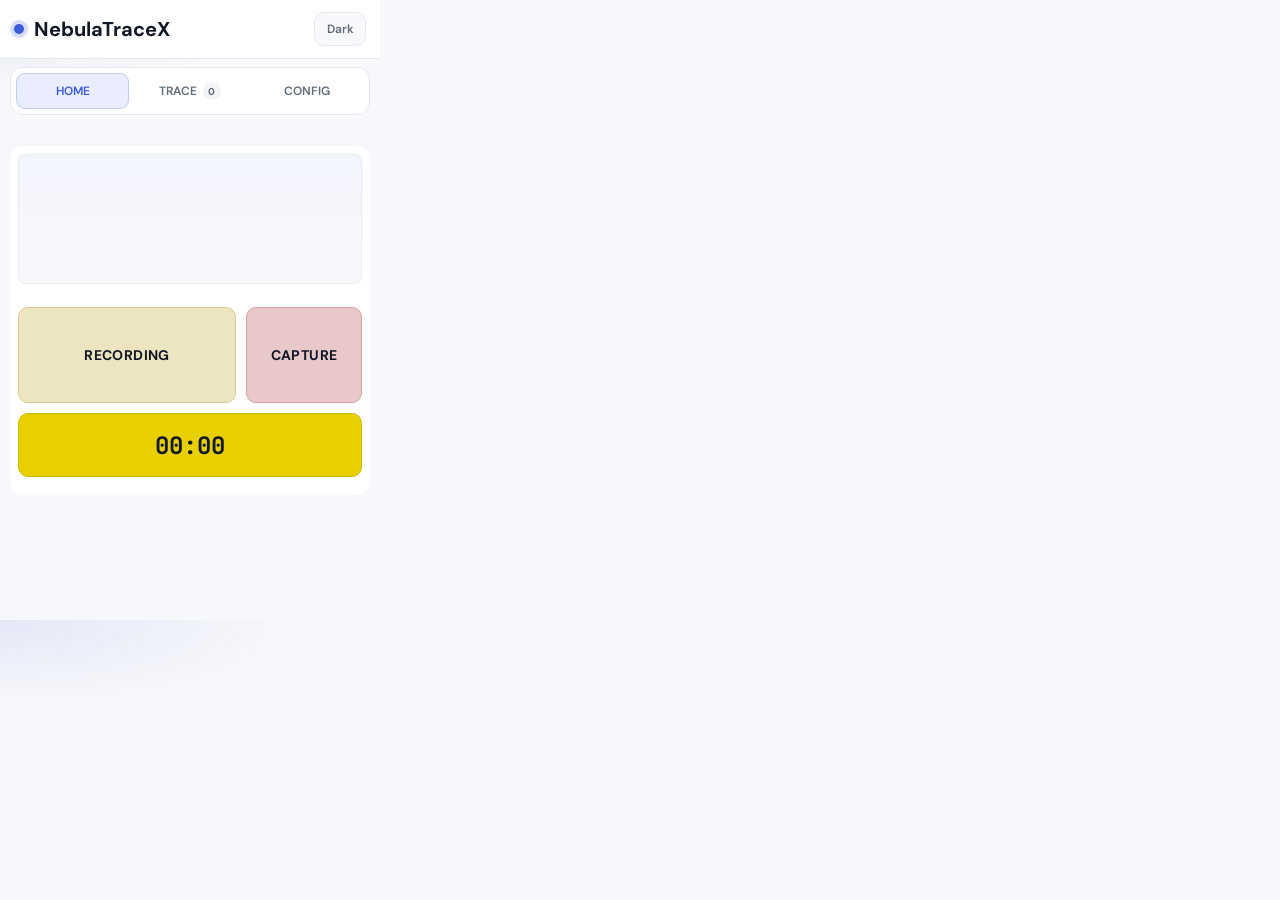
<file: popup/index.html>
<!doctype html>
<html lang="en">
<head>
    <meta charset="UTF-8" />
    <meta name="viewport" content="width=device-width, initial-scale=1.0" />
    <title>NebulaTraceX</title>
    <link rel="preconnect" href="https://fonts.googleapis.com" />
    <link href="https://fonts.googleapis.com/css2?family=DM+Sans:wght@400;500;600;700&family=JetBrains+Mono:wght@400;500&display=swap" rel="stylesheet" />
    <link rel="stylesheet" href="../assets/styles/popup.css" />
</head>
<body>
    <div class="app" id="app">
        <header class="header">
            <div class="logo">
                <span class="logo-dot" id="logo-dot"></span>
                NebulaTraceX
            </div>
            <button class="theme-btn" id="theme-toggle" title="Toggle dark mode">Dark</button>
        </header>

        <nav class="tabs-bar">
            <button class="tab-btn active" data-tab="home" data-i18n="tabs.home">Home</button>
            <button class="tab-btn" data-tab="trace">
                <span data-i18n="tabs.trace">TRACE</span>
                <span class="tab-badge" id="badge-trace">0</span>
            </button>
            <button class="tab-btn" data-tab="settings" data-i18n="tabs.settings">Settings</button>
        </nav>

        <div class="tab-content">
            <div class="tab-panel active" id="tab-home">
                <br>
                <div class="home-shell">
                        <div class="home-slider" id="side-carousel">
                            
                        </div>
                        <br>
                    <div class="home-actions">
                        <button class="btn btn-primary btn-record home-recording-btn" id="btn-start" data-i18n="recorder.start_btn">RECORDING</button>
                        <button class="btn btn-ghost btn-record home-capture-btn" id="btn-screenshot" data-i18n="recorder.screenshot_btn" data-i18n-attr="title">CAPTURE</button>
                    </div>

                    <div class="home-time-pill" id="elapsed-time" style="font-variant-numeric: tabular-nums">00:00</div>
                </div>
            </div>

            <div class="tab-panel" id="tab-trace">
                <div class="trace-toolbar" id="trace-toolbar" style="display:none">
                    <div class="trace-toolbar-title" data-i18n="trace.sessions">Sessions</div>
                    <button class="btn btn-ghost btn-sm btn-danger" id="btn-delete-all" data-i18n="trace.delete_all">Delete all</button>
                </div>
                <div class="search-box" id="trace-search-box">
                    <input type="text" id="trace-search" data-i18n="trace.search_placeholder" data-i18n-attr="placeholder" placeholder="Search sessions..." />
                </div>
                <div id="trace-empty" style="display:none">
                    <div class="empty">
                        <div class="empty-title" data-i18n="common.no_data">No data yet</div>
                    </div>
                </div>
                <div id="trace-list"></div>

                <div class="trace-detail" id="trace-detail" style="display:none">
                    <div class="detail-top">
                        <button class="btn btn-ghost btn-sm btn-icon" id="btn-back-trace" data-i18n="trace.back" title="Back">←</button>
                        <div class="detail-actions">
                            <button class="btn btn-ghost btn-sm" id="btn-copy-export" data-i18n="trace.export_copy">COPY</button>
                            <button class="btn btn-ghost btn-sm" id="btn-export-json" data-i18n="trace.export_json">Download JSON</button>
                            <button class="btn btn-ghost btn-sm" id="btn-export-md" data-i18n="trace.export_md">Download MD</button>
                        </div>
                    </div>

                    <div class="toggle-group detail-tabs">
                        <button class="toggle-btn active" data-trace-tab="steps" data-i18n="details.tab_steps">Steps</button>
                        <button class="toggle-btn" data-trace-tab="networks" data-i18n="details.tab_networks">Networks</button>
                        <button class="toggle-btn" data-trace-tab="images" data-i18n="details.tab_images">Images</button>
                    </div>

                    <div class="detail-panel active" id="trace-steps"></div>
                    <div class="detail-panel" id="trace-networks"></div>
                    <div class="detail-panel" id="trace-images"></div>
                </div>
            </div>

            <div class="tab-panel" id="tab-settings">
                <div class="card settings-card">
                    <div class="section-label" data-i18n="settings.step_title">Step / UI Filters</div>
                    <div class="settings-desc" data-i18n="settings.presets_desc">Quick toggles for UI frameworks that generate overlay/tooltip noise.</div>
                    <div class="settings-checks">
                        <label class="check-row"><input type="checkbox" data-preset="ant" /> <span data-i18n="settings.preset_ant">Ant Design</span></label>
                        <label class="check-row"><input type="checkbox" data-preset="mui" /> <span data-i18n="settings.preset_mui">MUI</span></label>
                        <label class="check-row"><input type="checkbox" data-preset="radix" /> <span data-i18n="settings.preset_radix">Radix UI</span></label>
                        <label class="check-row"><input type="checkbox" data-preset="headlessUi" /> <span data-i18n="settings.preset_headlessui">Headless UI</span></label>
                        <label class="check-row"><input type="checkbox" data-preset="tailwindUi" /> <span data-i18n="settings.preset_tailwindui">Tailwind UI</span></label>
                        <label class="check-row"><input type="checkbox" data-preset="shopify" /> <span data-i18n="settings.preset_shopify">Shopify Polaris</span></label>
                    </div>
                </div>

                <div class="card settings-card">
                    <div class="section-label" data-i18n="settings.network_title">Network Rules</div>
                    <div class="settings-desc" data-i18n="settings.network_desc">Control which network calls are captured and how much data is stored.</div>

                    <label class="settings-label" data-i18n="settings.network_presets">Network presets</label>
                    <div class="settings-checks settings-checks-3">
                        <label class="check-row"><input type="checkbox" data-net-preset="sentry" /> <span data-i18n="settings.net_preset_sentry">Sentry</span></label>
                        <label class="check-row"><input type="checkbox" data-net-preset="segment" /> <span data-i18n="settings.net_preset_segment">Segment</span></label>
                        <label class="check-row"><input type="checkbox" data-net-preset="mixpanel" /> <span data-i18n="settings.net_preset_mixpanel">Mixpanel</span></label>
                    </div>

                    <label class="settings-label" data-i18n="settings.blocked_hosts">Blocked hosts (patterns)</label>
                    <textarea class="field" id="net-blocked-hosts" rows="3" data-i18n="settings.blocked_hosts_ph" data-i18n-attr="placeholder" placeholder="analytics.google.com, doubleclick"></textarea>

                    <label class="settings-label" data-i18n="settings.ignore_urls">Ignore URL patterns</label>
                    <textarea class="field" id="net-ignore-urls" rows="3" data-i18n="settings.ignore_urls_ph" data-i18n-attr="placeholder" placeholder="\\.svg$, tracking"></textarea>

                    <label class="settings-label" data-i18n="settings.ignore_exts">Ignore extensions</label>
                    <input class="field" id="net-ignore-exts" data-i18n="settings.ignore_exts_ph" data-i18n-attr="placeholder" placeholder="png, jpg, svg, css" />

                    <div class="settings-grid settings-grid-2">
                        <div>
                            <label class="settings-label" data-i18n="settings.ignore_methods">Ignore methods</label>
                            <input class="field" id="net-ignore-methods" data-i18n="settings.ignore_methods_ph" data-i18n-attr="placeholder" placeholder="OPTIONS, HEAD" />
                        </div>
                        <div>
                            <label class="settings-label" data-i18n="settings.capture_methods">Capture body methods</label>
                            <input class="field" id="net-capture-methods" data-i18n="settings.capture_methods_ph" data-i18n-attr="placeholder" placeholder="POST, PUT, PATCH" />
                        </div>
                    </div>

                    <div class="settings-grid settings-grid-3">
                        <div>
                            <label class="settings-label" data-i18n="settings.max_url">Max URL length</label>
                            <input class="field" id="net-max-url" type="number" min="80" step="10" />
                        </div>
                        <div>
                            <label class="settings-label" data-i18n="settings.max_body">Max body length</label>
                            <input class="field" id="net-max-body" type="number" min="200" step="50" />
                        </div>
                        <div>
                            <label class="settings-label" data-i18n="settings.max_form_keys">Max form keys</label>
                            <input class="field" id="net-max-form-keys" type="number" min="5" step="1" />
                        </div>
                    </div>

                    <div class="settings-actions">
                        <button class="btn btn-ghost btn-sm" id="net-reset" data-i18n="settings.reset">Reset</button>
                        <div class="settings-status" id="net-status"></div>
                        <button class="btn btn-primary btn-sm" id="net-save" data-i18n="settings.save">Save</button>
                    </div>
                </div>

                <div class="card settings-card">
                    <div class="section-label" data-i18n="settings.config_title">Config Share</div>
                    <div class="settings-desc" data-i18n="settings.config_desc">Export or import a rule set to share with your team.</div>
                    <textarea class="field" id="config-json" rows="5" data-i18n="settings.config_ph" data-i18n-attr="placeholder" placeholder="{...}"></textarea>
                    <div class="settings-actions">
                        <button class="btn btn-ghost btn-sm" id="config-export" data-i18n="settings.export">Export</button>
                        <div class="settings-status" id="config-status"></div>
                        <button class="btn btn-primary btn-sm" id="config-import" data-i18n="settings.import">Import</button>
                    </div>
                </div>
            </div>
        </div>

        <div class="image-modal" id="image-modal" style="display:none">
            <div class="image-modal-backdrop" id="image-modal-backdrop"></div>
            <div class="image-modal-card">
                <div class="image-modal-toolbar">
                    <button class="btn btn-ghost btn-sm" id="image-modal-open" data-i18n="trace.open_window">Open Editor</button>
                    <button class="btn btn-ghost btn-sm" id="image-modal-close" data-i18n="trace.close">Close</button>
                </div>
                <div class="image-modal-stage" id="image-modal-stage">
                    <img id="image-modal-img" alt="screenshot" />
                </div>
                <textarea class="field" id="image-modal-note" rows="2" data-i18n="trace.image_note" data-i18n-attr="placeholder" placeholder="Add a note for this image..."></textarea>
                <div class="row-between" style="margin-top:6px">
                    <span id="image-modal-time" style="font-size:11px;color:var(--text-subtle)"></span>
                </div>
            </div>
        </div>
    </div>
    <script src="popup.js" type="module"></script>
</body>
</html>
</file>
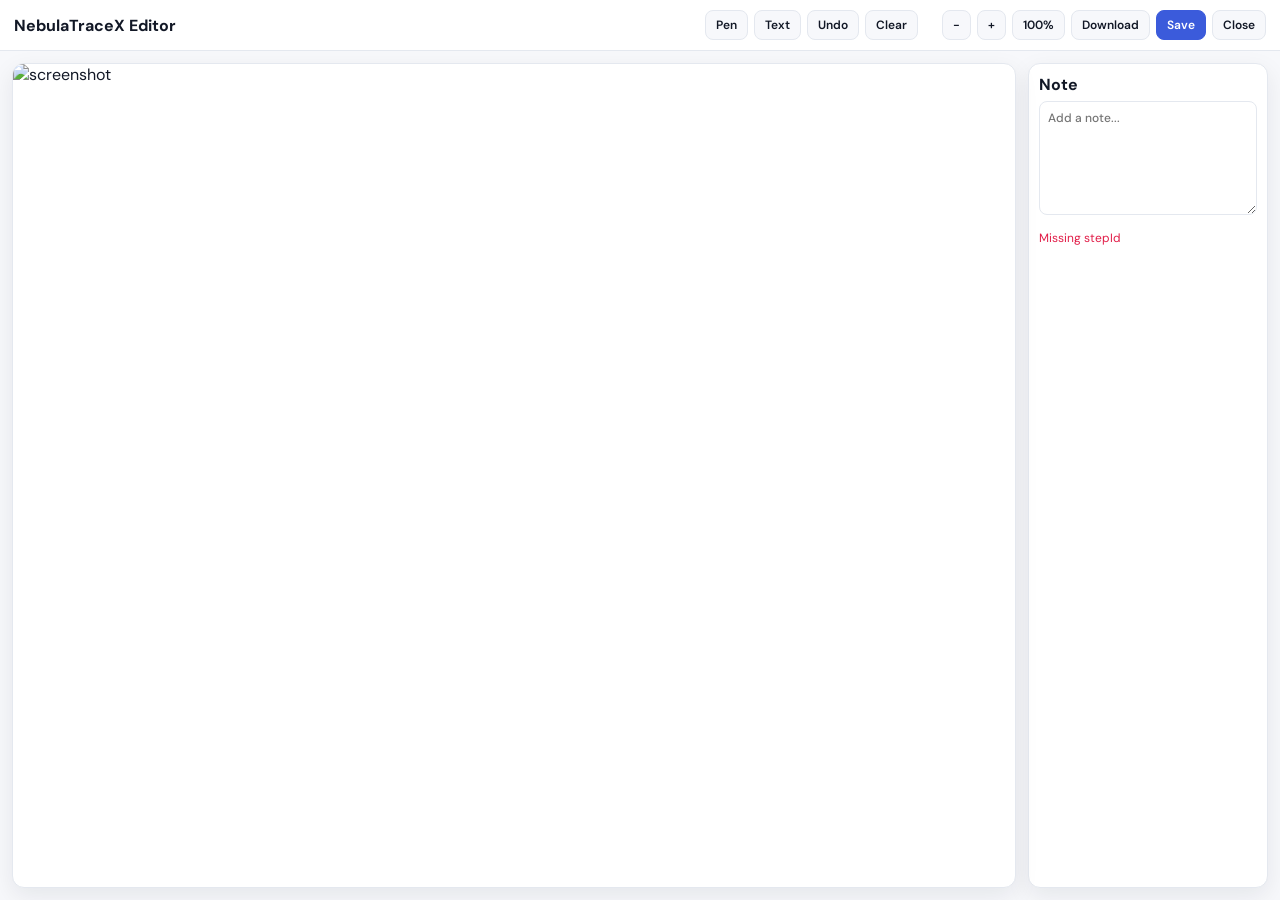
<file: editor/editor.html>
<!doctype html>
<html lang="en">
<head>
  <meta charset="UTF-8" />
  <meta name="viewport" content="width=device-width, initial-scale=1.0" />
  <title>NebulaTraceX Editor</title>
  <link rel="preconnect" href="https://fonts.googleapis.com" />
  <link href="https://fonts.googleapis.com/css2?family=DM+Sans:wght@400;500;600;700&display=swap" rel="stylesheet" />
  <link rel="stylesheet" href="editor.css" />
</head>
<body>
  <div class="app">
    <header class="topbar">
      <div class="title">NebulaTraceX Editor</div>
      <div class="toolbar">
        <button class="btn" id="btn-pen">Pen</button>
        <button class="btn" id="btn-text">Text</button>
        <button class="btn" id="btn-undo">Undo</button>
        <button class="btn" id="btn-clear">Clear</button>
        <div class="spacer"></div>
        <button class="btn" id="btn-zoom-out">-</button>
        <button class="btn" id="btn-zoom-in">+</button>
        <button class="btn" id="btn-zoom-reset">100%</button>
        <button class="btn" id="btn-download">Download</button>
        <button class="btn btn-primary" id="btn-save">Save</button>
        <button class="btn" id="btn-close">Close</button>
      </div>
    </header>

    <main class="stage-wrap">
      <div class="stage" id="stage">
        <div class="zoom" id="zoom">
          <img id="img" alt="screenshot" />
          <canvas id="canvas"></canvas>
          <div class="overlay" id="overlay"></div>
        </div>
      </div>
      <aside class="side">
        <div class="side-title">Note</div>
        <textarea id="note" rows="6" placeholder="Add a note..."></textarea>
        <div class="meta" id="meta"></div>
        <div class="error" id="error" style="display:none"></div>
      </aside>
    </main>
  </div>

  <div class="toast" id="toast">Saved</div>
  <script type="module" src="editor.js"></script>
</body>
</html>
</file>
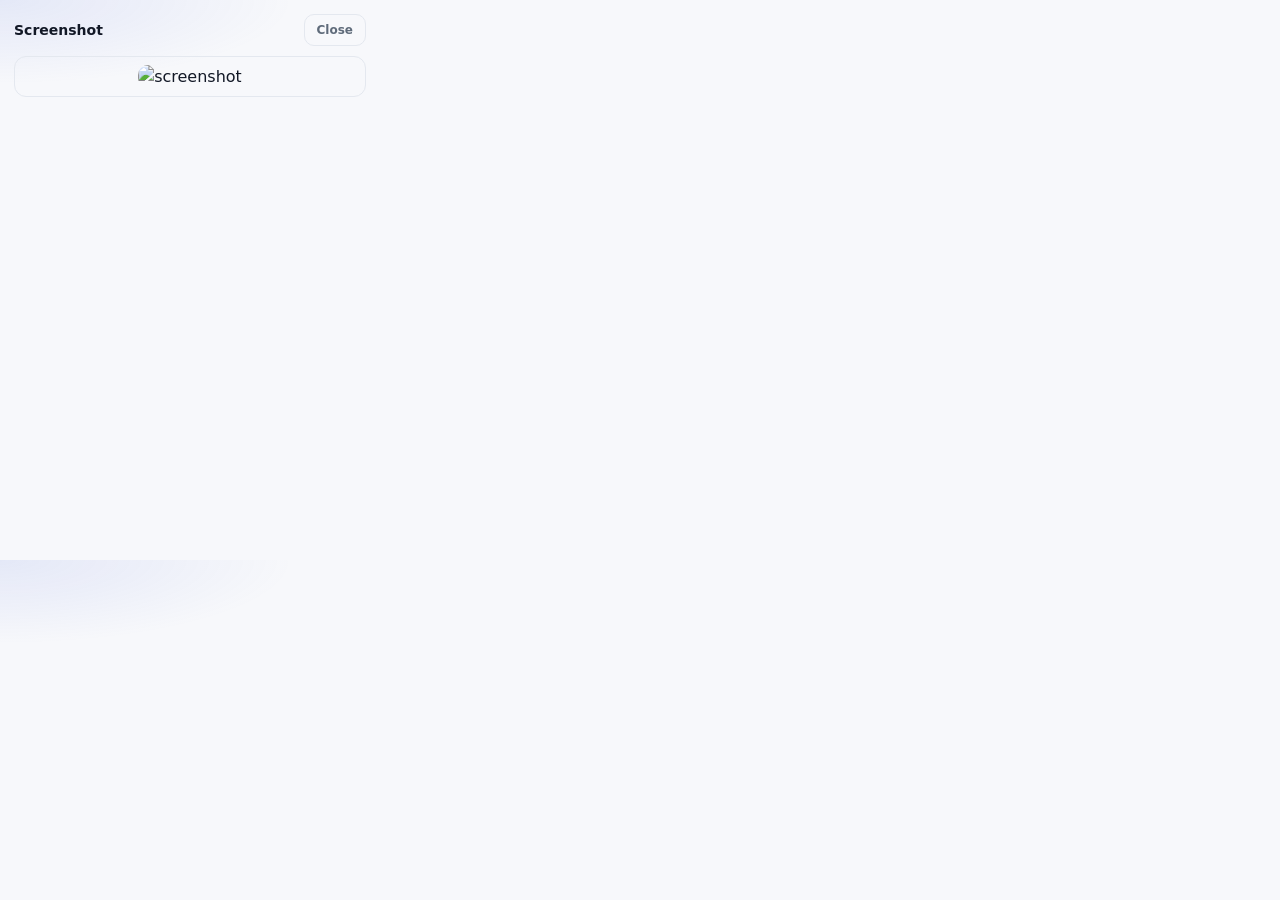
<file: popup/image-viewer.html>
<!doctype html>
<html lang="en">

<head>
    <meta charset="UTF-8" />
    <meta name="viewport" content="width=device-width, initial-scale=1.0" />
    <title>Image Viewer</title>
    <link rel="stylesheet" href="../assets/styles/popup.css" />
    <link rel="stylesheet" href="image-viewer.css" />
</head>

<body>
    <div class="viewer">
        <div class="viewer-bar">
            <div class="viewer-title">Screenshot</div>
            <button class="btn btn-ghost btn-sm" id="btn-close">Close</button>
        </div>
        <div class="viewer-stage">
            <img id="viewer-img" alt="screenshot" />
        </div>
        <div class="viewer-note" id="viewer-note"></div>
    </div>
    <script type="module" src="image-viewer.js"></script>
</body>

</html>
</file>
<file: assets/styles/popup.css>
:root {
  --bg: #ffffff;
  --bg-soft: #f7f8fb;
  --bg-muted: #f2f4f8;
  --border: #e4e8ef;
  --text: #121826;
  --text-muted: #5f6b7a;
  --text-subtle: #8d98a8;
  --accent: #3b5bdb;
  --accent-soft: #e9edff;
  --danger: #e11d48;
  --success: #16a34a;
  --warning: #d97706;
  --radius: 12px;
  --radius-sm: 10px;
  --shadow: 0 8px 24px rgba(13, 23, 43, 0.06);
  --font: "DM Sans", system-ui, -apple-system, sans-serif;
  --mono: "JetBrains Mono", ui-monospace, SFMono-Regular, Menlo, monospace;
}

[data-theme="dark"] {
  --bg: #0f131b;
  --bg-soft: #151b25;
  --bg-muted: #1a2230;
  --border: #2b3648;
  --text: #e8edf7;
  --text-muted: #a8b3c7;
  --text-subtle: #7d8aa0;
  --accent: #6f8dff;
  --accent-soft: #1c2640;
  --danger: #fb7185;
  --success: #4ade80;
  --warning: #fbbf24;
  --shadow: 0 10px 24px rgba(0, 0, 0, 0.35);
}

*,
*::before,
*::after {
  box-sizing: border-box;
}

html,
body {
  margin: 0;
  padding: 0;
}

body {
  width: 380px;
  min-height: 560px;
  max-height: 620px;
  font-family: var(--font);
  color: var(--text);
  background: radial-gradient(420px 120px at 0% 0%, rgba(59, 91, 219, 0.1), transparent 70%), var(--bg-soft);
  overflow: hidden;
  line-height: 1.45;
  -webkit-font-smoothing: antialiased;
}

.app {
  display: flex;
  flex-direction: column;
  height: 100vh;
}

.header {
  display: flex;
  align-items: center;
  justify-content: space-between;
  padding: 12px 14px;
  border-bottom: 1px solid var(--border);
  background: var(--bg);
}

.logo {
  display: inline-flex;
  align-items: center;
  gap: 10px;
  font-size: 20px;
  font-weight: 700;
  letter-spacing: -0.1px;
}

.logo-dot {
  width: 10px;
  height: 10px;
  border-radius: 50%;
  background: var(--accent);
  box-shadow: 0 0 0 4px color-mix(in srgb, var(--accent) 20%, transparent);
}

.logo-dot.recording {
  background: var(--danger);
  box-shadow: 0 0 0 4px color-mix(in srgb, var(--danger) 22%, transparent);
}

.theme-btn {
  height: 34px;
  min-width: 52px;
  border-radius: 10px;
  border: 1px solid var(--border);
  background: var(--bg-soft);
  color: var(--text-muted);
  font: 600 12px var(--font);
  cursor: pointer;
}

.tabs-bar {
  margin: 8px 10px;
  padding: 5px;
  border: 1px solid var(--border);
  border-radius: var(--radius);
  display: flex;
  gap: 4px;
  background: var(--bg);
}

.tab-btn {
  flex: 1;
  min-width: 0;
  border: 1px solid transparent;
  background: transparent;
  color: var(--text-muted);
  border-radius: 9px;
  height: 36px;
  font: 600 12px var(--font);
  letter-spacing: 0;
  cursor: pointer;
  display: inline-flex;
  align-items: center;
  justify-content: center;
  gap: 6px;
}

.tab-btn:hover {
  background: var(--bg-soft);
  color: var(--text);
}

.tab-btn.active {
  background: var(--accent-soft);
  border-color: color-mix(in srgb, var(--accent) 20%, var(--border));
  color: var(--accent);
}

.tab-badge {
  min-width: 18px;
  height: 18px;
  border-radius: 999px;
  background: var(--bg-muted);
  color: var(--text-muted);
  font: 700 10px var(--font);
  display: inline-flex;
  align-items: center;
  justify-content: center;
}

.tab-content {
  flex: 1;
  overflow-y: auto;
  padding: 0 10px 10px;
}

.tab-panel {
  display: none;
}

.tab-panel.active {
  display: block;
}

#tab-home .home-shell {
  background: var(--bg);
  border: none;
  border-radius: 14px;
  padding: 8px;
  box-shadow: none;
}

.home-block {
  background: var(--bg);
  border: 1px solid color-mix(in srgb, var(--border) 85%, transparent);
  border-radius: 10px;
  margin-bottom: 10px;
  padding: 10px;
}

.home-slider {
  position: relative;
  height: 130px;
  border-radius: 8px;
  background: linear-gradient(180deg, color-mix(in srgb, var(--accent) 6%, var(--bg)) 0%, var(--bg-soft) 100%);
  border: 1px solid color-mix(in srgb, var(--border) 75%, transparent);
  overflow: hidden;
}

.home-slide {
  position: absolute;
  inset: 0;
  padding: 10px;
  opacity: 0;
  transform: translateY(8px);
  transition: opacity 260ms ease, transform 260ms ease;
}

.home-slide.active {
  opacity: 1;
  transform: translateY(0);
}

.home-slide-title {
  font: 700 12px var(--font);
  color: var(--text);
  margin-bottom: 3px;
}

.home-slide-text {
  font: 500 11px var(--font);
  color: var(--text-muted);
  line-height: 1.4;
}

.home-slider-dots {
  display: flex;
  justify-content: center;
  gap: 6px;
  margin-top: 10px;
}

.side-dot {
  width: 6px;
  height: 6px;
  border-radius: 999px;
  background: var(--border);
}

.side-dot.active {
  background: var(--accent);
}

.home-actions {
  display: grid;
  grid-template-columns: 1.6fr 0.85fr;
  gap: 10px;
  margin-bottom: 10px;
}

.btn {
  border: 1px solid transparent;
  border-radius: var(--radius-sm);
  height: 40px;
  padding: 0 12px;
  font: 600 13px var(--font);
  cursor: pointer;
  display: inline-flex;
  align-items: center;
  justify-content: center;
  white-space: nowrap;
  transition: all 0.2s ease;
}

.btn:hover:not(:disabled) {
  opacity: 0.9;
}

.btn:disabled {
  opacity: 0.55;
  cursor: not-allowed;
}

.btn-primary {
  background: var(--accent);
  border-color: var(--accent);
  color: #fff;
}

.btn-danger {
  background: var(--danger);
  border-color: var(--danger);
  color: #fff;
}

.btn-ghost {
  background: var(--bg-soft);
  border-color: var(--border);
  color: var(--text-muted);
}

.btn-icon {
  width: 34px;
  padding: 0;
  font-size: 16px;
}

.btn.active {
  border-color: var(--accent);
  color: var(--accent);
  background: var(--accent-soft);
}

.btn-sm {
  height: 32px;
  font-size: 12px;
}

.btn-full {
  width: 100%;
}

.btn-record {
  height: 96px;
  border-radius: 10px;
  font-size: 14px;
  font-weight: 700;
  letter-spacing: 0.4px;
}

.home-recording-btn {
  background: #ede5bf;
  border-color: #d8ca90;
  color: #111827;
}

.home-capture-btn {
  background: #e8c8c8;
  border-color: #d8a0a0;
  color: #111827;
}

.home-time-pill {
  display: flex;
  align-items: center;
  justify-content: center;
  border-radius: 10px;
  border: 1px solid #cabd00;
  background: #e8cf00;
  color: #111827;
  font: 700 24px var(--mono);
  height: 64px;
  margin-bottom: 10px;
}

.section-label {
  font: 700 10px var(--font);
  color: var(--text-subtle);
  letter-spacing: 0.55px;
  text-transform: uppercase;
  margin-bottom: 6px;
}

.field {
  width: 100%;
  border: 1px solid var(--border);
  border-radius: 10px;
  background: var(--bg);
  color: var(--text);
  font: 500 13px var(--font);
  padding: 9px 10px;
  outline: none;
  resize: none;
}

#trace-list {
  border: 0;
  border-radius: 0;
  background: transparent;
  padding: 0;
}

.session-row {
  display: flex;
  align-items: center;
  gap: 10px;
  padding: 10px 6px;
  border-radius: 0;
  border: 0;
  background: transparent;
  border-bottom: 1px solid var(--border);
  margin-bottom: 0;
  cursor: pointer;
}

.session-row:last-child {
  border-bottom: 0;
}

.session-body {
  flex: 1;
  min-width: 0;
}

.session-actions {
  display: flex;
  align-items: center;
  gap: 6px;
}

.session-head {
  display: flex;
  align-items: center;
  justify-content: space-between;
  gap: 8px;
  margin-bottom: 2px;
}

.session-title {
  font: 700 13px var(--font);
  color: var(--text);
  white-space: nowrap;
  overflow: hidden;
  text-overflow: ellipsis;
}

.session-steps {
  font: 600 9px var(--font);
  color: var(--text-subtle);
  background: transparent;
  border: 0;
  padding: 0;
  white-space: nowrap;
}

.session-sub {
  font: 500 10px var(--font);
  color: var(--text-subtle);
  margin-bottom: 0;
}

.session-sub:last-child {
  margin-bottom: 0;
}

.favicon {
  width: 28px;
  height: 28px;
  border-radius: 6px;
  background: var(--bg-soft);
  border: 0;
  flex-shrink: 0;
  display: inline-flex;
  align-items: center;
  justify-content: center;
  background-size: cover;
  background-position: center;
  position: relative;
}

.favicon-fallback {
  font: 700 12px var(--font);
  color: var(--text-subtle);
}

.search-box {
  border: 1px solid var(--border);
  border-radius: 10px;
  background: var(--bg);
  padding: 8px 12px;
  margin-bottom: 12px;
}

.trace-toolbar {
  display: flex;
  align-items: center;
  justify-content: space-between;
  gap: 10px;
  margin: 6px 0 10px;
}

.trace-toolbar-title {
  font: 700 12px var(--font);
  color: var(--text-subtle);
  letter-spacing: 0.4px;
  text-transform: uppercase;
}

.search-box input {
  width: 100%;
  border: 0;
  outline: none;
  background: transparent;
  color: var(--text);
  font: 500 14px var(--font);
}

.card,
.card-mini {
  border: 1px solid var(--border);
  border-radius: 12px;
  background: var(--bg);
}

.card {
  padding: 12px;
}

.card-mini {
  padding: 10px 12px;
  display: flex;
  align-items: flex-start;
  gap: 12px;
  margin-bottom: 8px;
}

.btn-danger {
  color: var(--danger);
  border-color: color-mix(in srgb, var(--danger) 30%, var(--border));
}

.btn-danger:hover {
  background: color-mix(in srgb, var(--danger) 8%, transparent);
}

.settings-card {
  margin-bottom: 12px;
}

.settings-desc {
  font: 500 12px var(--font);
  color: var(--text-muted);
  line-height: 1.5;
  margin-bottom: 10px;
}

.settings-label {
  display: block;
  font: 600 11px var(--font);
  color: var(--text-subtle);
  margin: 10px 0 6px;
}

.settings-grid {
  display: grid;
  gap: 10px;
  margin-top: 8px;
}

.settings-grid-2 {
  grid-template-columns: repeat(2, minmax(0, 1fr));
}

.settings-grid-3 {
  grid-template-columns: repeat(3, minmax(0, 1fr));
}

.settings-checks {
  display: grid;
  grid-template-columns: repeat(2, minmax(0, 1fr));
  gap: 8px 12px;
}

.settings-checks-3 {
  grid-template-columns: repeat(3, minmax(0, 1fr));
}

.check-row {
  display: inline-flex;
  align-items: center;
  gap: 8px;
  font: 600 12px var(--font);
  color: var(--text);
}

.check-row input {
  accent-color: var(--accent);
}

.settings-actions {
  display: flex;
  align-items: center;
  justify-content: flex-end;
  gap: 8px;
  margin-top: 12px;
}

.settings-status {
  flex: 1;
  font: 600 11px var(--font);
  color: var(--text-subtle);
}

.empty {
  text-align: center;
  padding: 32px 12px;
}

.empty-icon {
  width: 48px;
  height: 48px;
  margin: 0 auto 12px;
  border-radius: 14px;
  border: 1px solid var(--border);
  background: var(--bg-soft);
  display: flex;
  align-items: center;
  justify-content: center;
  color: var(--text-subtle);
}

.empty-title {
  font: 700 14px var(--font);
  color: var(--text-muted);
  margin-bottom: 4px;
}

.empty-desc {
  font: 500 12px var(--font);
  color: var(--text-subtle);
}

/* Trace Detail Elements */
.trace-detail {
  animation: fadeIn 0.3s ease-out;
}

.trace-detail .card {
  box-shadow: var(--shadow);
  margin-bottom: 12px;
  border-radius: 14px;
}

.detail-title {
  font-size: 16px;
  font-weight: 700;
  color: var(--text);
  margin-bottom: 4px;
}

.detail-meta {
  display: flex;
  gap: 12px;
  margin-bottom: 12px;
}

.detail-meta span {
  font-size: 11px;
  font-weight: 700;
  text-transform: uppercase;
  color: var(--text-subtle);
  letter-spacing: 0.5px;
}

.toggle-group {
  display: flex;
  background: var(--bg-muted);
  border-radius: 12px;
  padding: 4px;
  gap: 4px;
  margin-bottom: 12px;
}

.toggle-btn {
  flex: 1;
  border: none;
  background: transparent;
  color: var(--text-muted);
  font: 600 12px var(--font);
  padding: 8px;
  border-radius: 8px;
  cursor: pointer;
  transition: all 0.2s ease;
}

.toggle-btn.active {
  background: var(--bg);
  color: var(--accent);
  box-shadow: 0 2px 8px rgba(0, 0, 0, 0.05);
}

.detail-panel {
  display: none;
}

.detail-panel.active {
  display: block;
}

.badge {
  display: inline-flex;
  padding: 2px 8px;
  border-radius: 999px;
  font: 700 10px var(--font);
  text-transform: uppercase;
  letter-spacing: 0.4px;
}

.badge-gray {
  background: var(--bg-muted);
  color: var(--text-muted);
}

.badge-blue {
  background: var(--accent-soft);
  color: var(--accent);
}

.badge-green {
  background: rgba(16, 185, 129, 0.1);
  color: #10b981;
}

.badge-red {
  background: rgba(239, 68, 68, 0.1);
  color: #ef4444;
}

.row-between {
  display: flex;
  align-items: center;
  justify-content: space-between;
}

.row {
  display: flex;
  align-items: center;
}

.detail-top {
  display: flex;
  align-items: center;
  gap: 8px;
  margin-bottom: 10px;
}

.detail-actions {
  margin-left: auto;
  display: flex;
  gap: 6px;
}

.detail-top .btn {
  height: 30px;
  padding: 0 10px;
  border-radius: 9px;
}

.detail-top .btn-icon {
  width: 30px;
  padding: 0;
}

.step-head {
  margin-bottom: 2px;
}

.btn-del {
  min-width: 36px;
  height: 26px;
  padding: 0 8px;
  border-radius: 8px;
  color: var(--danger);
  background: var(--bg-soft);
  border-color: var(--border);
  font: 700 11px var(--font);
}

.btn-del:hover:not(:disabled) {
  background: color-mix(in srgb, var(--danger) 12%, var(--bg-soft));
}

.image-card {
  position: relative;
}

.image-del {
  position: absolute;
  top: 8px;
  right: 8px;
}

.step-icon {
  width: 32px;
  height: 32px;
  border-radius: 10px;
  background: var(--bg-soft);
  border: 1px solid var(--border);
  flex-shrink: 0;
  display: flex;
  align-items: center;
  justify-content: center;
}

.step-icon svg {
  width: 18px;
  height: 18px;
}

.icon-click {
  color: var(--accent);
}

.icon-input {
  color: #8b5cf6;
}

.icon-submit {
  color: #10b981;
}

.icon-network {
  color: #f59e0b;
}

.icon-image {
  color: #ec4899;
}

.icon-navigate {
  color: #64748b;
}

.icon-error {
  color: var(--danger);
}

.step-body {
  flex: 1;
  min-width: 0;
}

.step-header {
  display: flex;
  align-items: center;
  justify-content: space-between;
  margin-bottom: 2px;
}

.step-action {
  font: 600 13px var(--font);
  color: var(--text);
}

.step-time {
  font: 500 10px var(--font);
  color: var(--text-subtle);
}

.step-selector {
  font: 400 11px var(--mono);
  color: var(--text-muted);
  line-height: 1.4;
  white-space: nowrap;
  overflow: hidden;
  text-overflow: ellipsis;
}

/* Image Grid */
.image-grid-simple {
  display: grid;
  grid-template-columns: 1fr 1fr;
  gap: 12px;
}

.image-card-simple {
  background: var(--bg);
  border: 1px solid var(--border);
  border-radius: 14px;
  overflow: hidden;
  cursor: pointer;
  transition: transform 0.2s ease, box-shadow 0.2s ease;
}

.image-card-simple:hover {
  transform: translateY(-2px);
  box-shadow: var(--shadow);
}

.image-card-simple img {
  width: 100%;
  aspect-ratio: 16/9;
  object-fit: cover;
  display: block;
}

.image-meta-simple {
  padding: 8px 10px;
  display: flex;
  align-items: center;
  justify-content: space-between;
  font: 600 10px var(--font);
  color: var(--text-subtle);
  background: var(--bg-soft);
}

.image-modal {
  position: fixed;
  inset: 0;
  display: flex;
  align-items: center;
  justify-content: center;
  z-index: 999;
}

.image-modal-backdrop {
  position: absolute;
  inset: 0;
  background: rgba(6, 10, 18, 0.6);
}

.image-modal-card {
  position: relative;
  width: 96%;
  max-width: 520px;
  background: var(--bg);
  border: 1px solid var(--border);
  border-radius: 14px;
  padding: 10px;
  box-shadow: var(--shadow);
  z-index: 2;
}

.image-modal-toolbar {
  display: flex;
  align-items: center;
  justify-content: space-between;
  margin-bottom: 8px;
  gap: 8px;
  flex-wrap: wrap;
}

.image-modal-stage {
  position: relative;
  width: 100%;
  border-radius: 12px;
  overflow: hidden;
  border: 1px solid var(--border);
  background: var(--bg-soft);
  max-height: 340px;
  overflow: auto;
}

.image-modal-stage img {
  width: 100%;
  display: block;
}


@keyframes fadeIn {
  from {
    opacity: 0;
    transform: translateY(8px);
  }

  to {
    opacity: 1;
    transform: translateY(0);
  }
}

::-webkit-scrollbar {
  width: 6px;
}

::-webkit-scrollbar-track {
  background: transparent;
}

::-webkit-scrollbar-thumb {
  background: var(--border);
  border-radius: 10px;
}

::-webkit-scrollbar-thumb:hover {
  background: var(--text-subtle);
}
</file>
<file: editor/editor.css>
:root {
  --bg: #ffffff;
  --bg-soft: #f7f8fb;
  --border: #e4e8ef;
  --text: #121826;
  --text-muted: #5f6b7a;
  --accent: #3b5bdb;
  --accent-soft: #e9edff;
  --danger: #e11d48;
  --shadow: 0 8px 24px rgba(13, 23, 43, 0.08);
  --font: "DM Sans", system-ui, sans-serif;
}

* { box-sizing: border-box; }
html, body { margin: 0; padding: 0; height: 100%; }
body { font-family: var(--font); color: var(--text); background: var(--bg-soft); }

.app { display: flex; flex-direction: column; height: 100%; }

.topbar {
  display: flex;
  align-items: center;
  justify-content: space-between;
  padding: 10px 14px;
  background: var(--bg);
  border-bottom: 1px solid var(--border);
}

.title { font-weight: 700; font-size: 16px; }

.toolbar { display: flex; align-items: center; gap: 6px; flex-wrap: wrap; }
.spacer { width: 12px; }

.btn {
  border: 1px solid var(--border);
  background: var(--bg-soft);
  color: var(--text);
  padding: 6px 10px;
  border-radius: 8px;
  font: 600 12px var(--font);
  cursor: pointer;
}

.btn-primary { background: var(--accent); border-color: var(--accent); color: #fff; }
.btn.active { background: var(--accent-soft); border-color: var(--accent); color: var(--accent); }

.stage-wrap {
  display: grid;
  grid-template-columns: 1fr 240px;
  gap: 12px;
  padding: 12px;
  height: 100%;
}

.stage {
  position: relative;
  background: var(--bg);
  border: 1px solid var(--border);
  border-radius: 12px;
  overflow: auto;
  box-shadow: var(--shadow);
}

.zoom {
  position: relative;
  transform-origin: top left;
}

.stage img { width: 100%; display: block; }
.stage canvas { position: absolute; inset: 0; }
.overlay { position: absolute; inset: 0; pointer-events: auto; }

.text-box {
  position: absolute;
  border: 1px dashed var(--accent);
  color: var(--text);
  background: rgba(255, 255, 255, 0.6);
  font: 600 12px var(--font);
  padding: 4px;
  min-width: 40px;
  min-height: 24px;
  resize: both;
  overflow: auto;
  outline: none;
}

.side {
  background: var(--bg);
  border: 1px solid var(--border);
  border-radius: 12px;
  padding: 10px;
  box-shadow: var(--shadow);
}

.side-title { font-weight: 700; margin-bottom: 6px; }
textarea {
  width: 100%;
  border: 1px solid var(--border);
  border-radius: 8px;
  padding: 8px;
  font: 500 12px var(--font);
  resize: vertical;
}

.meta { margin-top: 10px; font-size: 11px; color: var(--text-muted); }
.error { margin-top: 8px; font-size: 12px; color: var(--danger); }

.toast {
  position: fixed;
  right: 16px;
  bottom: 16px;
  background: var(--text);
  color: #fff;
  padding: 8px 12px;
  border-radius: 8px;
  font: 600 12px var(--font);
  opacity: 0;
  pointer-events: none;
  transition: opacity 0.2s ease;
}

.toast.show { opacity: 0.95; }
</file>
<file: popup/image-viewer.css>
.viewer {
  padding: 14px;
}
.viewer-bar {
  display: flex;
  align-items: center;
  justify-content: space-between;
  margin-bottom: 10px;
}
.viewer-title {
  font-size: 14px;
  font-weight: 700;
}
.viewer-stage {
  border: 1px solid var(--border);
  border-radius: var(--radius);
  background: var(--bg-subtle);
  padding: 8px;
  display: flex;
  justify-content: center;
}
.viewer-stage img {
  max-width: 100%;
  height: auto;
  border-radius: var(--radius-sm);
}
.viewer-note {
  margin-top: 10px;
  font-size: 12px;
  color: var(--text-muted);
}
</file>
